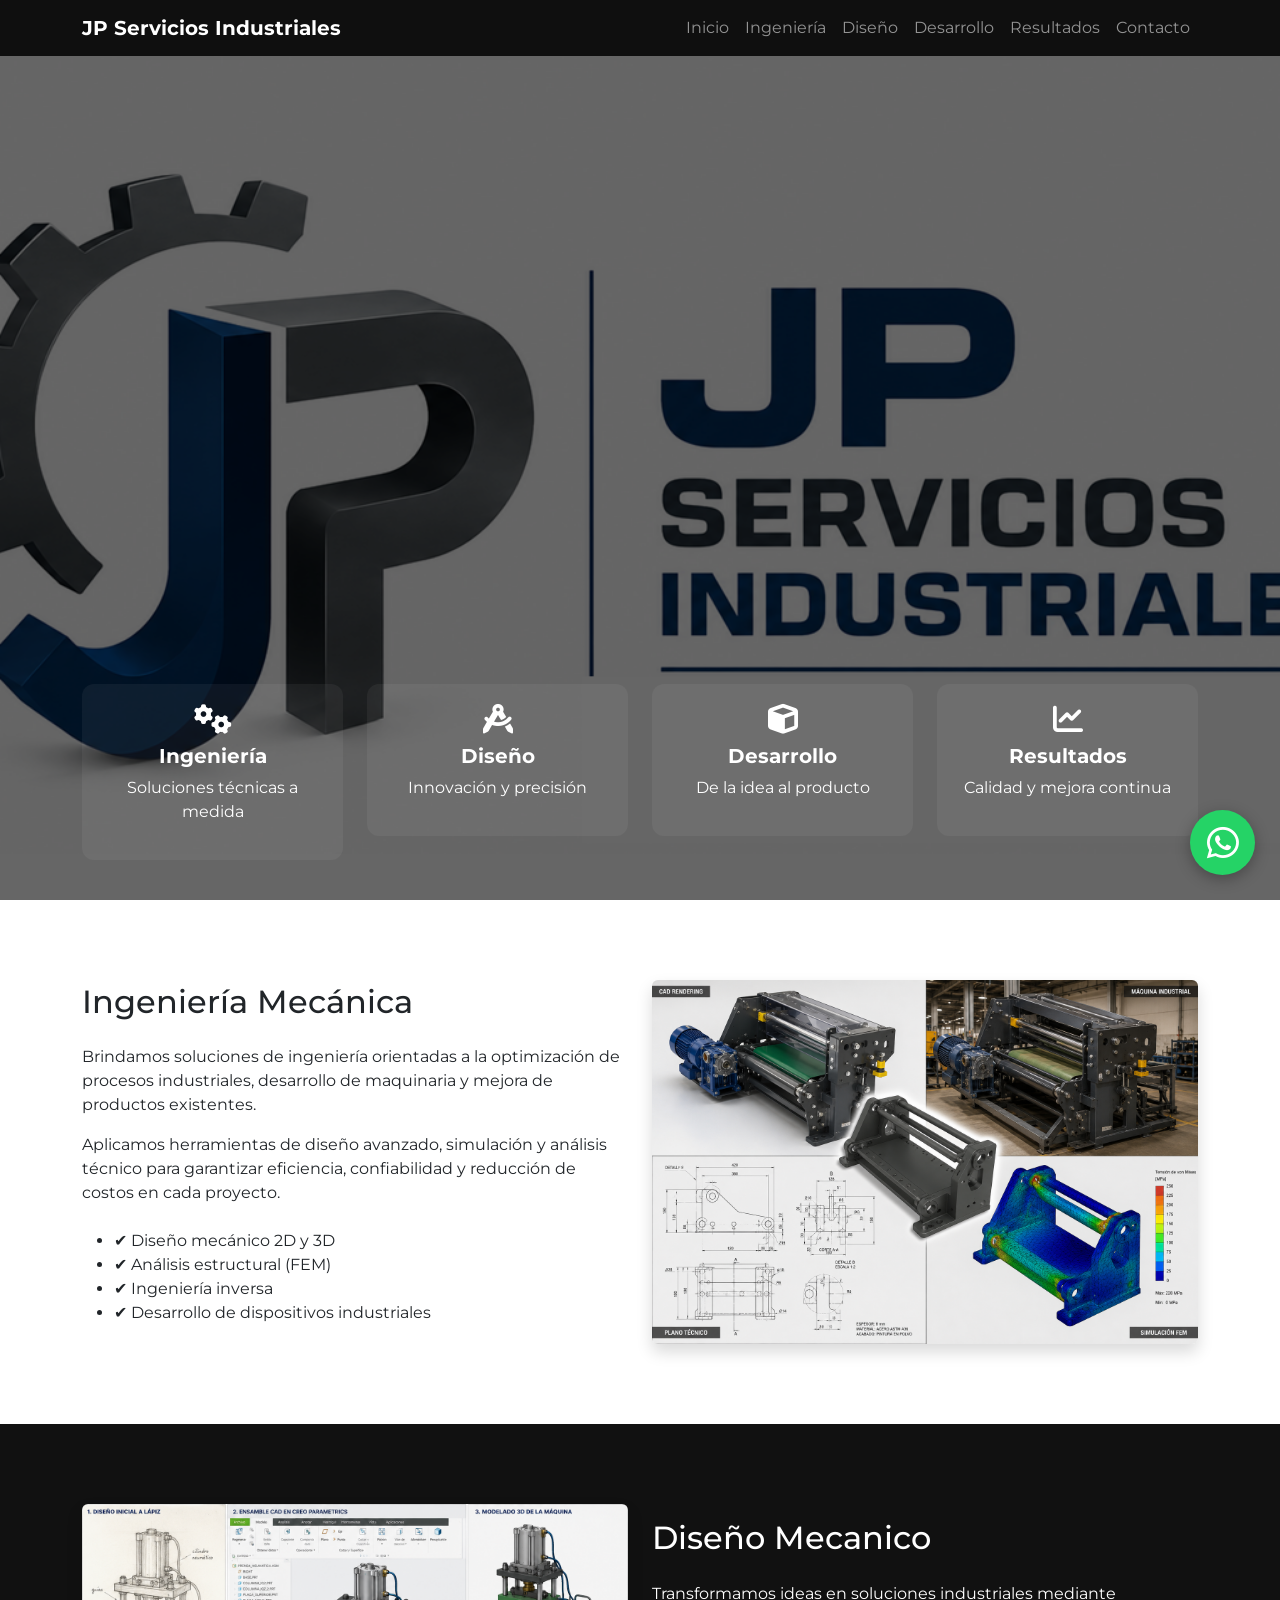
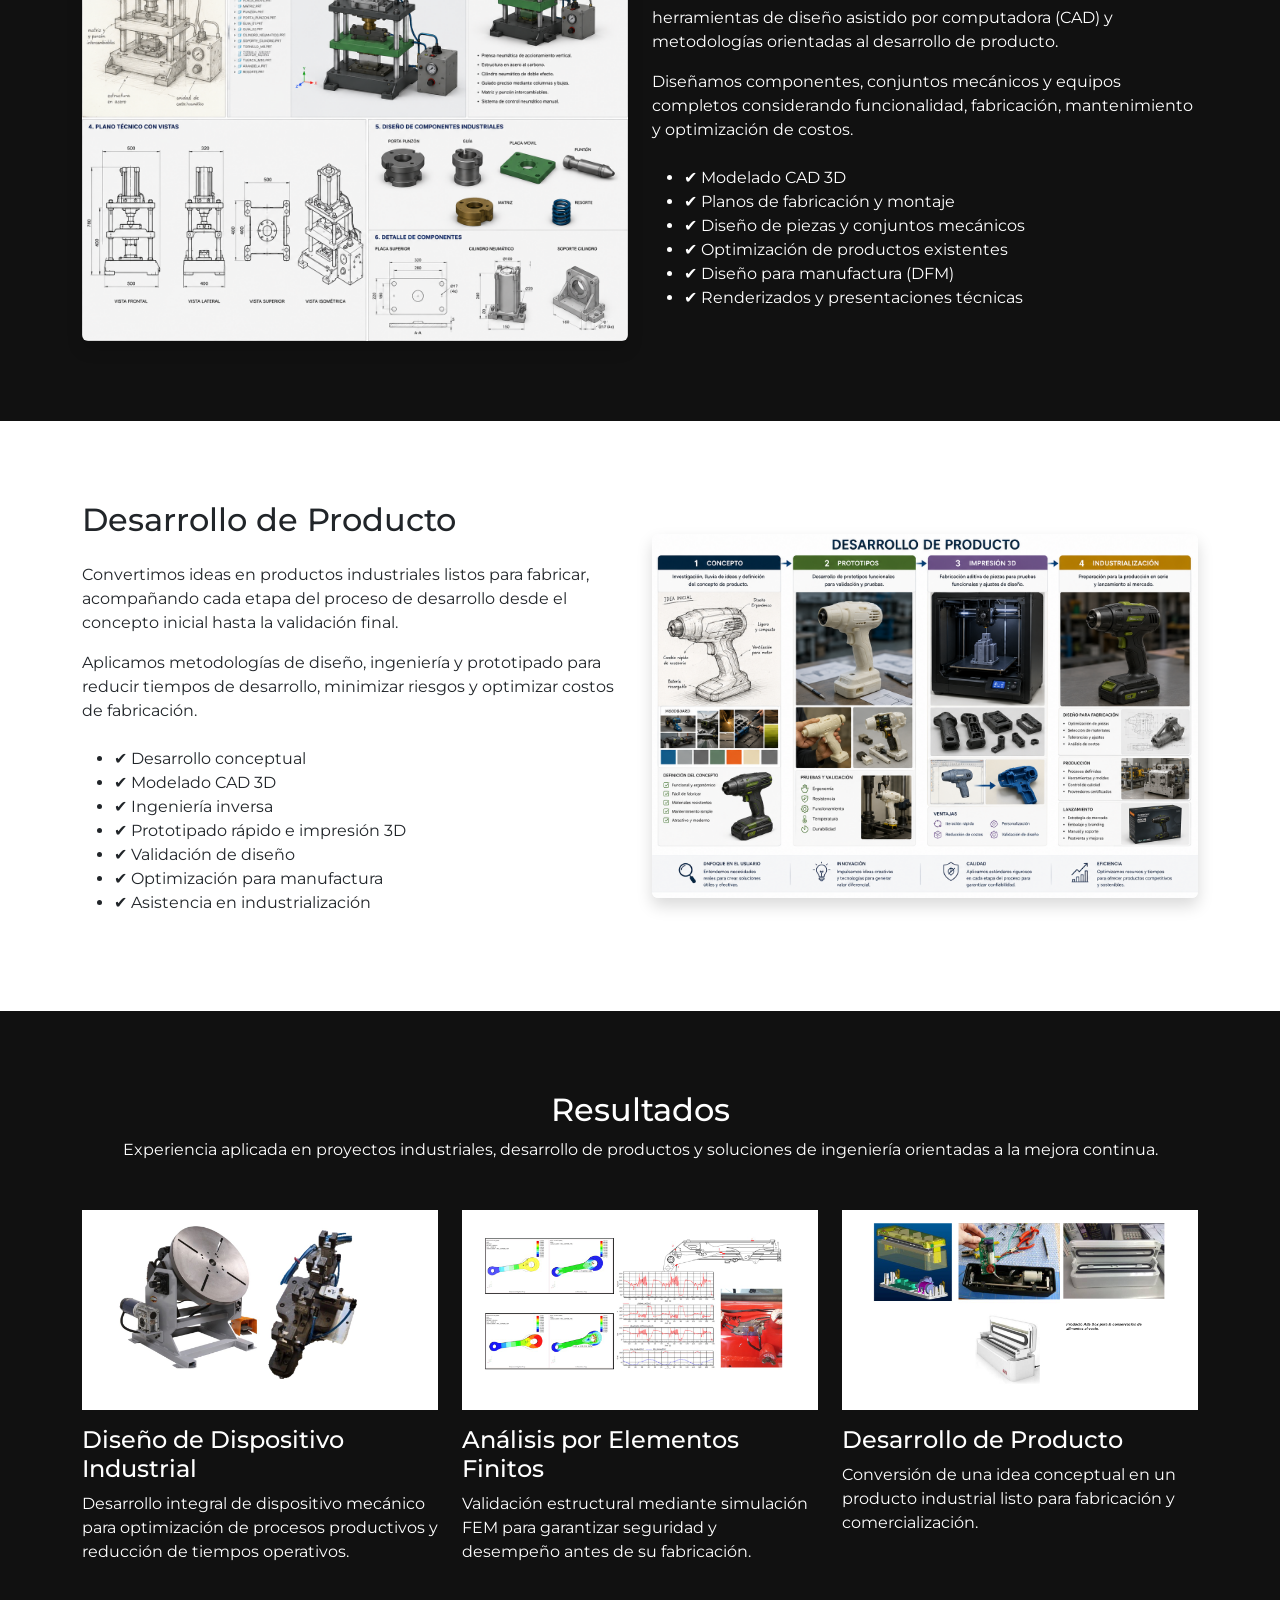
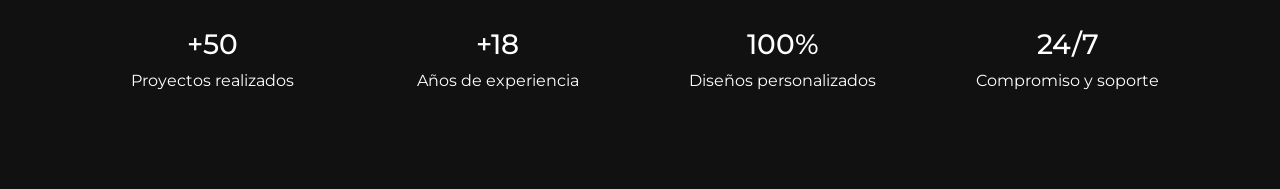
<file: index.html>
<!DOCTYPE html>
<html lang="es">

<head>
  <meta charset="UTF-8">
  <meta name="viewport" content="width=device-width, initial-scale=1">

  <title>JP Servicios Industriales</title>

  <!-- Fonts -->
  <link href="https://fonts.googleapis.com/css2?family=Montserrat:wght@300;400;600;700&display=swap" rel="stylesheet">

  <!-- Bootstrap -->
  <link href="https://cdn.jsdelivr.net/npm/bootstrap@5.3.7/dist/css/bootstrap.min.css" rel="stylesheet">

  <!-- Icons -->
  <link href="https://cdnjs.cloudflare.com/ajax/libs/font-awesome/6.5.0/css/all.min.css" rel="stylesheet">

  <!-- Custom CSS -->
  <link rel="stylesheet" href="style.css">
</head>

<body>

<!-- NAVBAR -->
<nav class="navbar navbar-expand-lg navbar-dark fixed-top">
  <div class="container">
    <a class="navbar-brand fw-bold">JP Servicios Industriales</a>

    <button class="navbar-toggler" data-bs-toggle="collapse" data-bs-target="#menu">
      <span class="navbar-toggler-icon"></span>
    </button>

    <div id="menu" class="collapse navbar-collapse">
      <ul class="navbar-nav ms-auto">
        <li class="nav-item"><a href="#inicio" class="nav-link">Inicio</a></li>
        <li class="nav-item"><a href="#ingenieria" class="nav-link">Ingeniería</a></li>
        <li class="nav-item"><a href="#diseno" class="nav-link">Diseño</a></li>
        <li class="nav-item"><a href="#desarrollo" class="nav-link">Desarrollo</a></li>
        <li class="nav-item"><a href="#resultados" class="nav-link">Resultados</a></li>
        <li class="nav-item"><a href="#" class="nav-link" onclick="mostrarContacto(); return false;">Contacto</a></li>
      </ul>
    </div>
  </div>
</nav>

<!-- HERO -->
<section id="inicio" class="hero">

  <div class="overlay"></div>

  <div class="container feature-container">

    <div class="row text-center">

      <div class="col-md-3 col-6">
        <a href="#ingenieria" class="feature">
          <i class="fas fa-cogs"></i>
          <h5>Ingeniería</h5>
          <p>Soluciones técnicas a medida</p>
        </a>
      </div>

      <div class="col-md-3 col-6">
        <a href="#diseno" class="feature">
          <i class="fas fa-drafting-compass"></i>
          <h5>Diseño</h5>
          <p>Innovación y precisión</p>
        </a>
      </div>

      <div class="col-md-3 col-6">
        <a href="#desarrollo" class="feature">
          <i class="fas fa-cube"></i>
          <h5>Desarrollo</h5>
          <p>De la idea al producto</p>
        </a>
      </div>

      <div class="col-md-3 col-6">
        <a href="#resultados" class="feature">
          <i class="fas fa-chart-line"></i>
          <h5>Resultados</h5>
          <p>Calidad y mejora continua</p>
        </a>
      </div>

    </div>

  </div>

</section>

<!-- SECCIONES -->
<section id="ingenieria" class="section">
  <div class="container">

    <div class="row align-items-center">

      <!-- TEXTO -->
      <div class="col-md-6">
        <h2 class="mb-4">Ingeniería Mecánica</h2>

        <p>
          Brindamos soluciones de ingeniería orientadas a la optimización de procesos industriales,
          desarrollo de maquinaria y mejora de productos existentes.
        </p>

        <p>
          Aplicamos herramientas de diseño avanzado, simulación y análisis técnico para garantizar
          eficiencia, confiabilidad y reducción de costos en cada proyecto.
        </p>

        <ul class="mt-4">
          <li>✔ Diseño mecánico 2D y 3D</li>
          <li>✔ Análisis estructural (FEM)</li>
          <li>✔ Ingeniería inversa</li>
          <li>✔ Desarrollo de dispositivos industriales</li>
        </ul>
      </div>

      <!-- IMAGEN -->
      <div class="col-md-6 text-center">
        <img src="images/ingenieria.png"
     class="img-fluid rounded shadow"
     alt="Ingeniería Mecánica">
      </div>

    </div>

  </div>
</section>

<section id="diseno" class="section dark">
  <div class="container">

    <div class="row align-items-center">

      <!-- IMAGEN -->
      <div class="col-md-6 text-center mb-4 mb-md-0">
        <img src="images/diseno.png"
             class="img-fluid rounded shadow"
             alt="Diseño mecánico 3D">
      </div>

      <!-- TEXTO -->
      <div class="col-md-6">
        <h2 class="mb-4">Diseño Mecanico</h2>

        <p>
          Transformamos ideas en soluciones industriales mediante herramientas de diseño
          asistido por computadora (CAD) y metodologías orientadas al desarrollo de producto.
        </p>

        <p>
          Diseñamos componentes, conjuntos mecánicos y equipos completos considerando
          funcionalidad, fabricación, mantenimiento y optimización de costos.
        </p>

        <ul class="mt-4">
          <li>✔ Modelado CAD 3D</li>
          <li>✔ Planos de fabricación y montaje</li>
          <li>✔ Diseño de piezas y conjuntos mecánicos</li>
          <li>✔ Optimización de productos existentes</li>
          <li>✔ Diseño para manufactura (DFM)</li>
          <li>✔ Renderizados y presentaciones técnicas</li>
        </ul>
      </div>

    </div>

  </div>
</section>
<section id="desarrollo" class="section">
    <div class="container">

        <div class="row align-items-center">

            <!-- TEXTO -->
            <div class="col-md-6">
                <h2 class="mb-4">Desarrollo de Producto</h2>

                <p>
                    Convertimos ideas en productos industriales listos para fabricar,
                    acompañando cada etapa del proceso de desarrollo desde el concepto
                    inicial hasta la validación final.
                </p>

                <p>
                    Aplicamos metodologías de diseño, ingeniería y prototipado para
                    reducir tiempos de desarrollo, minimizar riesgos y optimizar costos
                    de fabricación.
                </p>

                <ul class="mt-4">
                    <li>✔ Desarrollo conceptual</li>
                    <li>✔ Modelado CAD 3D</li>
                    <li>✔ Ingeniería inversa</li>
                    <li>✔ Prototipado rápido e impresión 3D</li>
                    <li>✔ Validación de diseño</li>
                    <li>✔ Optimización para manufactura</li>
                    <li>✔ Asistencia en industrialización</li>
                </ul>
            </div>

            <!-- IMAGEN -->
            <div class="col-md-6 text-center">
                <img src="./images/desarrollo.png"
                     class="img-fluid rounded shadow"
                     alt="Desarrollo de Producto">
            </div>

        </div>

    </div>
</section>
<section id="resultados" class="section dark">
    <div class="container">

        <div class="text-center mb-5">
            <h2>Resultados</h2>
            <p>
                Experiencia aplicada en proyectos industriales, desarrollo de productos
                y soluciones de ingeniería orientadas a la mejora continua.
            </p>
        </div>

        <div class="row g-4">

            <div class="col-md-4">
                <div class="result-card">
                    <img src="./images/proyecto1.jpg"
                         class="img-fluid"
                         alt="Proyecto Industrial">

                    <h4 class="mt-3">Diseño de Dispositivo Industrial</h4>

                    <p>
                        Desarrollo integral de dispositivo mecánico para optimización
                        de procesos productivos y reducción de tiempos operativos.
                    </p>
                </div>
            </div>

            <div class="col-md-4">
                <div class="result-card">
                    <img src="./images/proyecto2.jpg"
                         class="img-fluid"
                         alt="Simulación FEM">

                    <h4 class="mt-3">Análisis por Elementos Finitos</h4>

                    <p>
                        Validación estructural mediante simulación FEM para garantizar
                        seguridad y desempeño antes de su fabricación.
                    </p>
                </div>
            </div>

            <div class="col-md-4">
                <div class="result-card">
                    <img src="./images/proyecto3.jpg"
                         class="img-fluid"
                         alt="Desarrollo de Producto">

                    <h4 class="mt-3">Desarrollo de Producto</h4>

                    <p>
                        Conversión de una idea conceptual en un producto industrial
                        listo para fabricación y comercialización.
                    </p>
                </div>
            </div>

        </div>

        <div class="row text-center mt-5">

            <div class="col-md-3">
                <h3>+50</h3>
                <p>Proyectos realizados</p>
            </div>

            <div class="col-md-3">
                <h3>+18</h3>
                <p>Años de experiencia</p>
            </div>

            <div class="col-md-3">
                <h3>100%</h3>
                <p>Diseños personalizados</p>
            </div>

            <div class="col-md-3">
                <h3>24/7</h3>
                <p>Compromiso y soporte</p>
            </div>

        </div>

    </div>
</section>

<section id="contacto-page" class="contact-page">

    <div class="contact-container">

        <h2>Contacto</h2>

        <p class="text-center mb-4">
            Complete el formulario y nos comunicaremos a la brevedad.
        </p>

        <form action="https://formsubmit.co/josempinciroli@gmail.com"
              method="POST">

            <input type="hidden"
                   name="_subject"
                   value="Nueva consulta desde JP Servicios Industriales">

            <input type="hidden"
                   name="_captcha"
                   value="false">
          
    <input type="hidden"
           name="_next"
           value="https://jpserviciosindustriales.com.ar/gracias.html">


            <div class="mb-3">
                <input type="text"
                       class="form-control"
                       name="Nombre"
                       placeholder="Nombre y Apellido"
                       required>
            </div>

            <div class="mb-3">
                <input type="email"
                       class="form-control"
                       name="Email"
                       placeholder="Correo Electrónico"
                       required>
            </div>

            <div class="mb-3">
                <input type="tel"
                       class="form-control"
                       name="Telefono"
                       placeholder="Teléfono">
            </div>

            <div class="mb-3">
                <textarea class="form-control"
                          name="Consulta"
                          rows="6"
                          placeholder="Describa su consulta"
                          required></textarea>
            </div>

            <button type="submit" class="btn btn-primary">
                Enviar Consulta
            </button>

            <a href="https://wa.me/5493547477700"
               target="_blank"
               class="btn btn-success ms-2">
               <i class="fab fa-whatsapp"></i> WhatsApp
            </a>

            <button type="button"
                    class="btn btn-outline-light ms-2"
                    onclick="volverInicio()">
                Volver
            </button>

        </form>

    </div>

</section>  
  
<script src="https://cdn.jsdelivr.net/npm/bootstrap@5.3.7/dist/js/bootstrap.bundle.min.js"></script>

<script>

function mostrarContacto() {

    document.querySelector('.hero').style.display = 'none';

    document.querySelectorAll('.section').forEach(function(seccion) {
        seccion.style.display = 'none';
    });

    document.getElementById('contacto-page').style.display = 'flex';
}

function volverInicio() {

    // Mostrar portada
    document.querySelector('.hero').style.display = 'block';

    // Mostrar todas las secciones
    document.querySelectorAll('.section').forEach(function(seccion) {
        seccion.style.display = 'block';
    });

    // Ocultar formulario
    document.getElementById('contacto-page').style.display = 'none';

    // Volver arriba
    window.scrollTo({
        top: 0,
        behavior: 'smooth'
    });
}  

</script>

  <a href="https://wa.me/5493547477700"
   class="whatsapp-float"
   target="_blank"
   aria-label="WhatsApp">

    <i class="fab fa-whatsapp"></i>

</a>

</body>
</html>
</file>
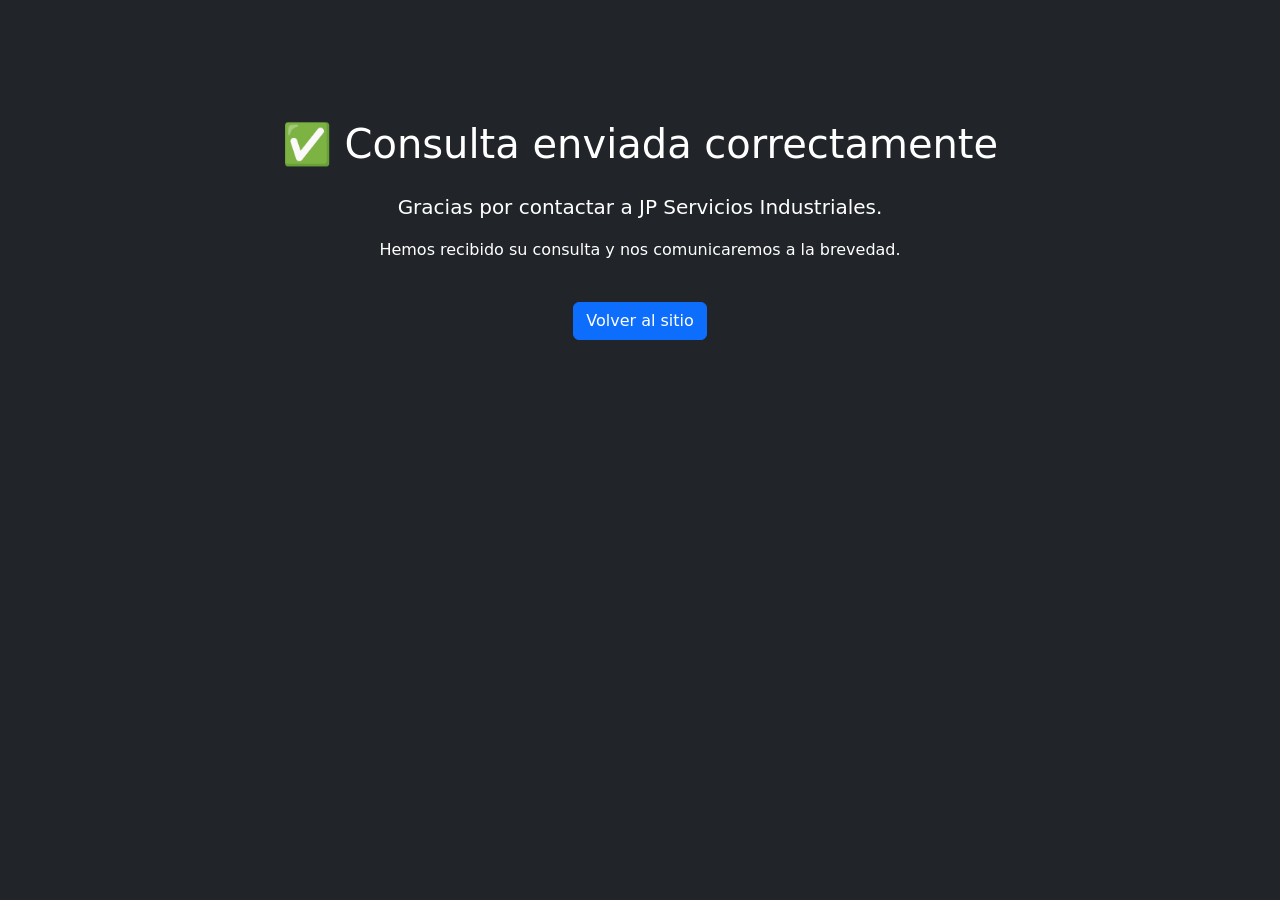
<file: gracias.html>
<!DOCTYPE html>
<html lang="es">
<head>
    <meta charset="UTF-8">
    <meta name="viewport" content="width=device-width, initial-scale=1.0">
    <title>Consulta enviada</title>

    <link href="https://cdn.jsdelivr.net/npm/bootstrap@5.3.7/dist/css/bootstrap.min.css" rel="stylesheet">
</head>

<body class="bg-dark text-white">

    <div class="container text-center" style="padding-top: 120px;">

        <h1 class="mb-4">✅ Consulta enviada correctamente</h1>

        <p class="lead">
            Gracias por contactar a JP Servicios Industriales.
        </p>

        <p>
            Hemos recibido su consulta y nos comunicaremos a la brevedad.
        </p>

        <a href="https://jpserviciosindustriales.com.ar"
           class="btn btn-primary mt-4">
            Volver al sitio
        </a>

    </div>

</body>
</html>
</file>
<file: style.css>
/* GLOBAL */
body {
  font-family: 'Montserrat', sans-serif;
}

html {
  scroll-behavior: smooth;
}

/* NAVBAR */
.navbar {
  background: rgba(0,0,0,0.85);
  backdrop-filter: blur(6px);
}

/* HERO */
.hero {
  height: 100vh;
  position: relative;
  background: url('images/logof.png') center/cover no-repeat;
}

.overlay {
  position: absolute;
  width: 100%;
  height: 100%;
  background: rgba(0,0,0,0.6);
}

/* FEATURES */
.feature-container {
  position: absolute;
  bottom: 40px;
  left: 0;
  right: 0;
  z-index: 2;
}

.feature {
  display: block;
  color: white;
  text-decoration: none;
  padding: 20px;
  border-radius: 12px;
  transition: 0.3s;
  background: rgba(255,255,255,0.05);
}

.feature i {
  font-size: 30px;
  margin-bottom: 10px;
}

.feature:hover {
  background: rgba(255,255,255,0.15);
  transform: translateY(-5px);
}

.feature h5 {
  font-weight: 700;
}

/* SECCIONES */
.section {
  padding: 80px 0;
}

.section.dark {
  background: #111;
  color: white;
}

.contact-page {
    position: fixed;
    inset: 0;
    z-index: 9999;

    display: none;

    background: rgba(0,0,0,0.85);
    backdrop-filter: blur(6px);

    justify-content: center;
    align-items: center;
}

.contact-container {
    width: 100%;
    max-width: 700px;

    background: rgba(255,255,255,0.08);

    padding: 40px;
    border-radius: 15px;

    color: white;
}

.contact-container h2 {
    margin-bottom: 30px;
    text-align: center;
}

.contact-container .form-control {
    padding: 12px;
}

.whatsapp-float {
    position: fixed;
    width: 65px;
    height: 65px;

    bottom: 25px;
    right: 25px;

    background: #25D366;
    color: white;

    border-radius: 50%;

    display: flex;
    justify-content: center;
    align-items: center;

    font-size: 36px;

    text-decoration: none;

    z-index: 9999;

    box-shadow: 0 4px 15px rgba(0,0,0,.3);

    transition: 0.3s;
}

.whatsapp-float:hover {
    color: white;
    transform: scale(1.1);
    background: #20ba5a;
}
</file>
